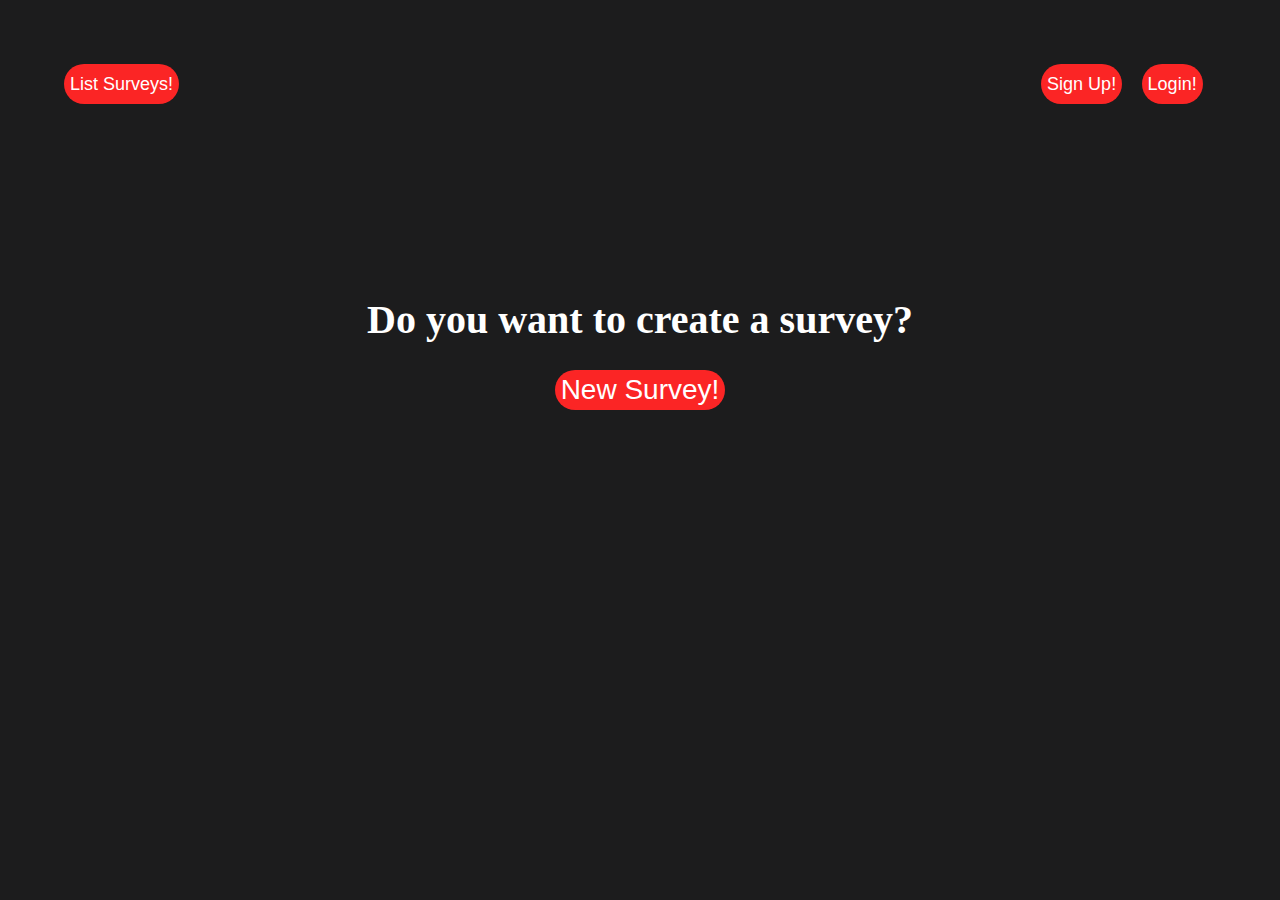
<file: index.html>
<html>
    <head>
        <title>Home Page Design</title>
        <link rel="stylesheet" type="text/css" href="style2.css" />
        <body>
            <div class="mainbox">
                <button name="btnListSurvey" onclick="document.location = 'listSurvey.html'">List Surveys!</button>
                <button name="btnRegister" onclick="document.location = 'register.html'">Sign Up!</button>
                <button name="btnLogin" onclick="document.location = 'login.html'">Login!</button>
            </div>
            <h1>Do you want to create a survey?</h1>
            <button name="btnCreateSurvey" onclick="document.location = 'createSurvey2.html'">New Survey!</button>
        </body>
    </head>
</html>
</file>
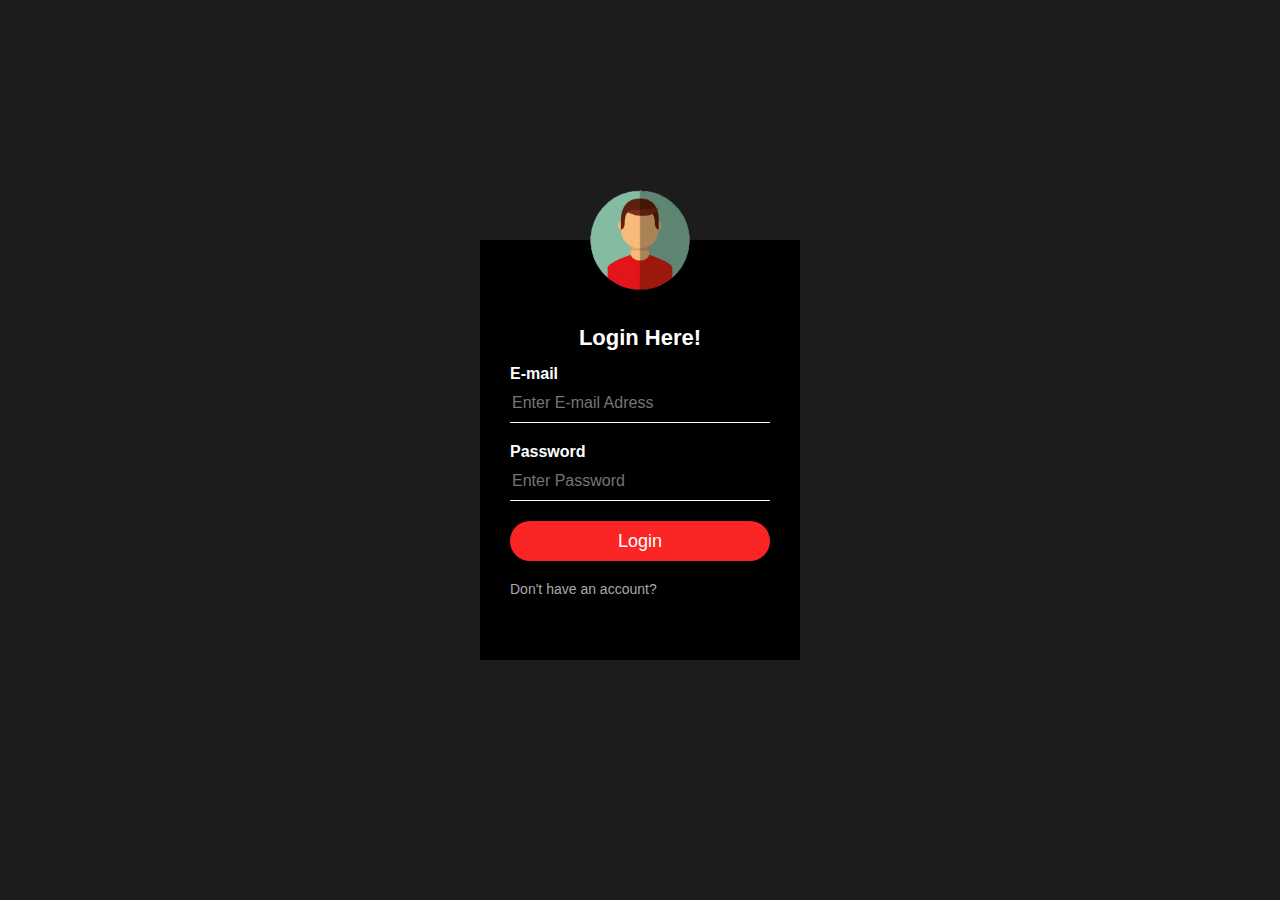
<file: createSurvey2.html>
<html>
    <head>
        <link
            rel="stylesheet"
            href="https://stackpath.bootstrapcdn.com/bootstrap/4.4.1/css/bootstrap.min.css"
            integrity="sha384-Vkoo8x4CGsO3+Hhxv8T/Q5PaXtkKtu6ug5TOeNV6gBiFeWPGFN9MuhOf23Q9Ifjh"
            crossorigin="anonymous"
        />
        <link rel="stylesheet" type="text/css" href="style3.css" />
        <script type="text/javascript" src="https://ajax.googleapis.com/ajax/libs/jquery/2.1.3/jquery.min.js"></script>
    </head>
    <body>
        <div class="surveyTitle">
            <label class="labelSurveyTitle">Enter the title of survey:</label>
            <input type="text" class="form-control" placeholder="Title" id="surveyTitle" />
        </div>

        <div class="form-check">
            <label class="form-check-label" for="term"> <input type="checkbox" class="form-check-input" id="terms" />I accept that this survey is public </label>
        </div>

        <div class="dueDate">
            <input type="date" class="form-control" placeholder="Due Date" id="surveyFinishDate" />
        </div>

        <div>
            <button type="submit" id="surveySave" class="btn btnSave" onclick="saveSurvey()">
                Save the Survey!
            </button>
        </div>

        <div class="form-grop">
            <select class="form-control-sm" id="select-box">
                <option value="2">Multiple Single-Choice Question</option>
                <option value="3">Multiple Multi-Choice Question</option>
                <option value="1">Open-Ended Question</option>
            </select>
        </div>

        <button type="submit" class="btn add" id="addQuestion" onclick="addFunction()">
            Add
        </button>
        <div class="myList" id="myList1"></div>
        <div id="questions" class="surveyBox"></div>

        <div id="firstQuestion" style="display: none;">
            <div class="questionBox" id="Soru">
                <input type="text" class="form-control" id="Qtext" placeholder="Enter the question here" />
                <div class="optionClass">
                    <input type="text" class="form-control-sm option" name="optionText1" placeholder="Enter the option here" />
                    <input type="text" class="form-control-sm option" name="optionText2" placeholder="Enter the option here" />
                </div>
                <button type="submit" class="btn btnOption" id="addOption">
                    Add another option
                </button>
                <button type="submit" class="btn btnDelete" id="deleteQuestion">
                    Delete!
                </button>
                <button type="submit" class="btn btnSaveQuestion" id="saveQuestion">
                    Save!
                </button>
            </div>
        </div>
        <div id="secondQuestion" style="display: none;">
            <div class="questionBox">
                <input type="text" class="form-control" id="SoruMetni" placeholder="Enter the question here" />
                <textarea type="text" class="form-control-sm answer" disabled="disabled" placeholder="Answer" rows="7"></textarea>
                <button type="submit" class="btn btnDelete" id="deleteQuestion">
                    Delete!
                </button>
                <button type="submit" class="btn btnSaveQuestion" id="saveQuestion">
                    Save!
                </button>
            </div>
        </div>

        <script src="createSurvey.js"></script>
        <script src="createSurvey2.js"></script>
    </body>
</html>
</file>
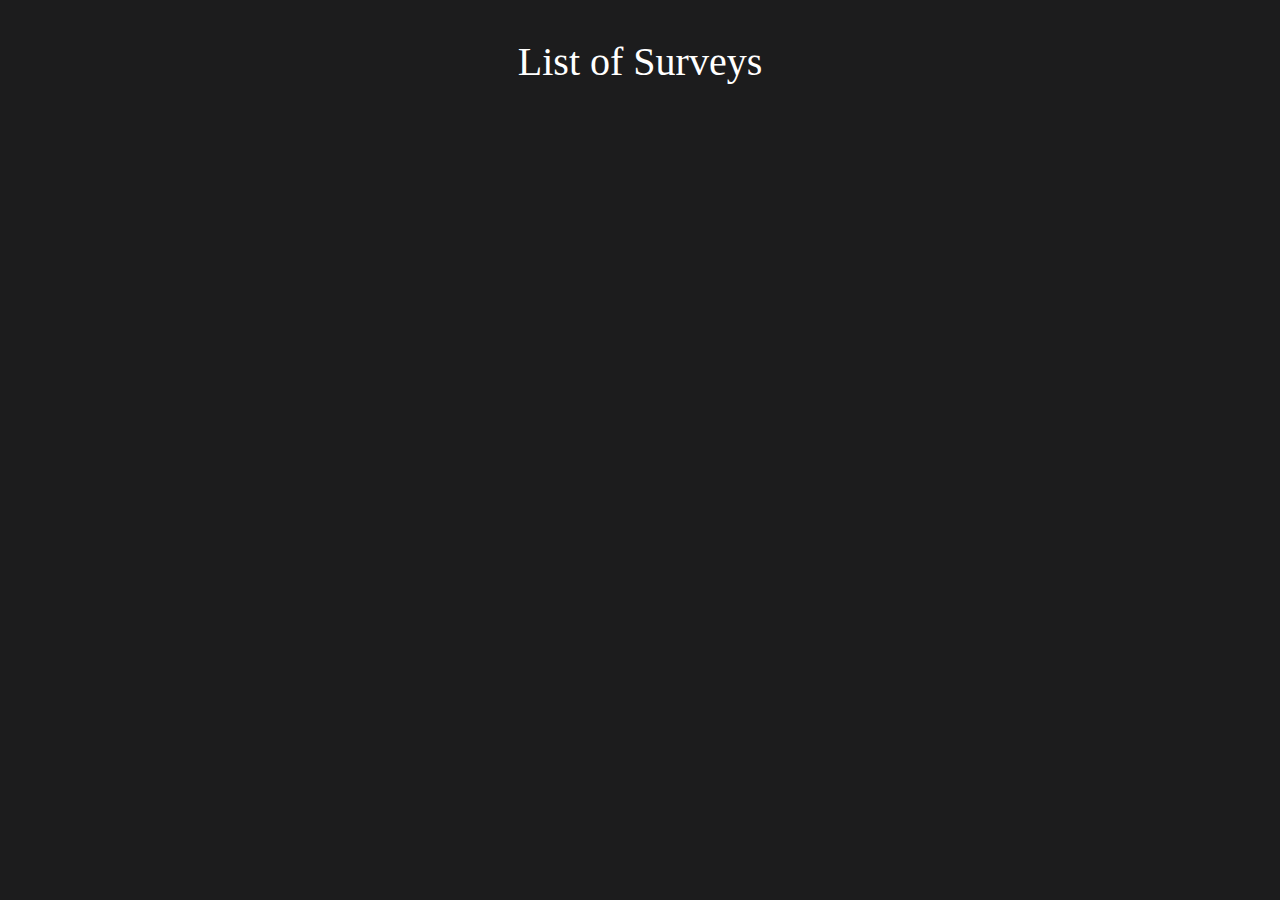
<file: listSurvey.html>
<html>
    <head>
        <link
            rel="stylesheet"
            href="https://stackpath.bootstrapcdn.com/bootstrap/4.4.1/css/bootstrap.min.css"
            integrity="sha384-Vkoo8x4CGsO3+Hhxv8T/Q5PaXtkKtu6ug5TOeNV6gBiFeWPGFN9MuhOf23Q9Ifjh"
            crossorigin="anonymous"
        />
        <link rel="stylesheet" type="text/css" href="style3.css" />
        <script type="text/javascript" src="https://ajax.googleapis.com/ajax/libs/jquery/2.1.3/jquery.min.js"></script>
    </head>

    <body>
        <h1>List of Surveys</h1>
        <div class="container"></div>
        <script type="text/javascript" src="./list.js"></script>
    </body>
</html>
</file>
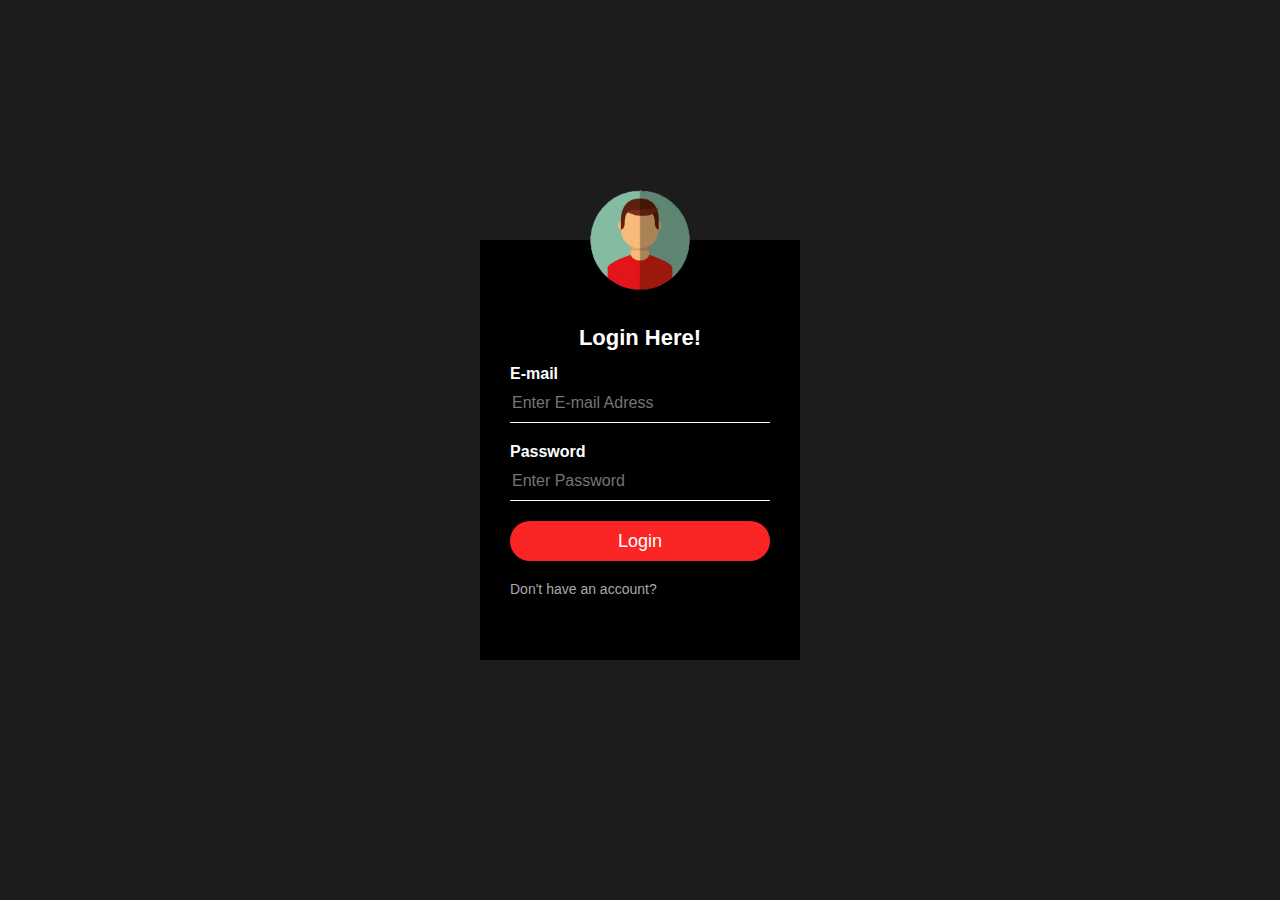
<file: login.html>
<html>
    <head>
        <title>Login Form Design</title>
        <link rel="stylesheet" type="text/css" href="style.css" />
        <script type="text/javascript" src="https://ajax.googleapis.com/ajax/libs/jquery/2.1.3/jquery.min.js"></script>
    </head>
    <body>
        <div class="loginbox">
            <img src="avatar.png" class="avatar" />
            <h1>Login Here!</h1>
            <form>
                <p>E-mail</p>
                <input type="email" id="email" name="" placeholder="Enter E-mail Adress" />
                <p>Password</p>
                <input type="password" id="password" name="" placeholder="Enter Password" />

                <input href="#" id="login" type="button" class="btnLoginReg" name="" value="Login" onclick="login1()" />
                <a href="#" onclick="document.location = 'register.html'">Don't have an account?</a>
            </form>
        </div>
        <script src="user.js"></script>
    </body>
</html>
</file>
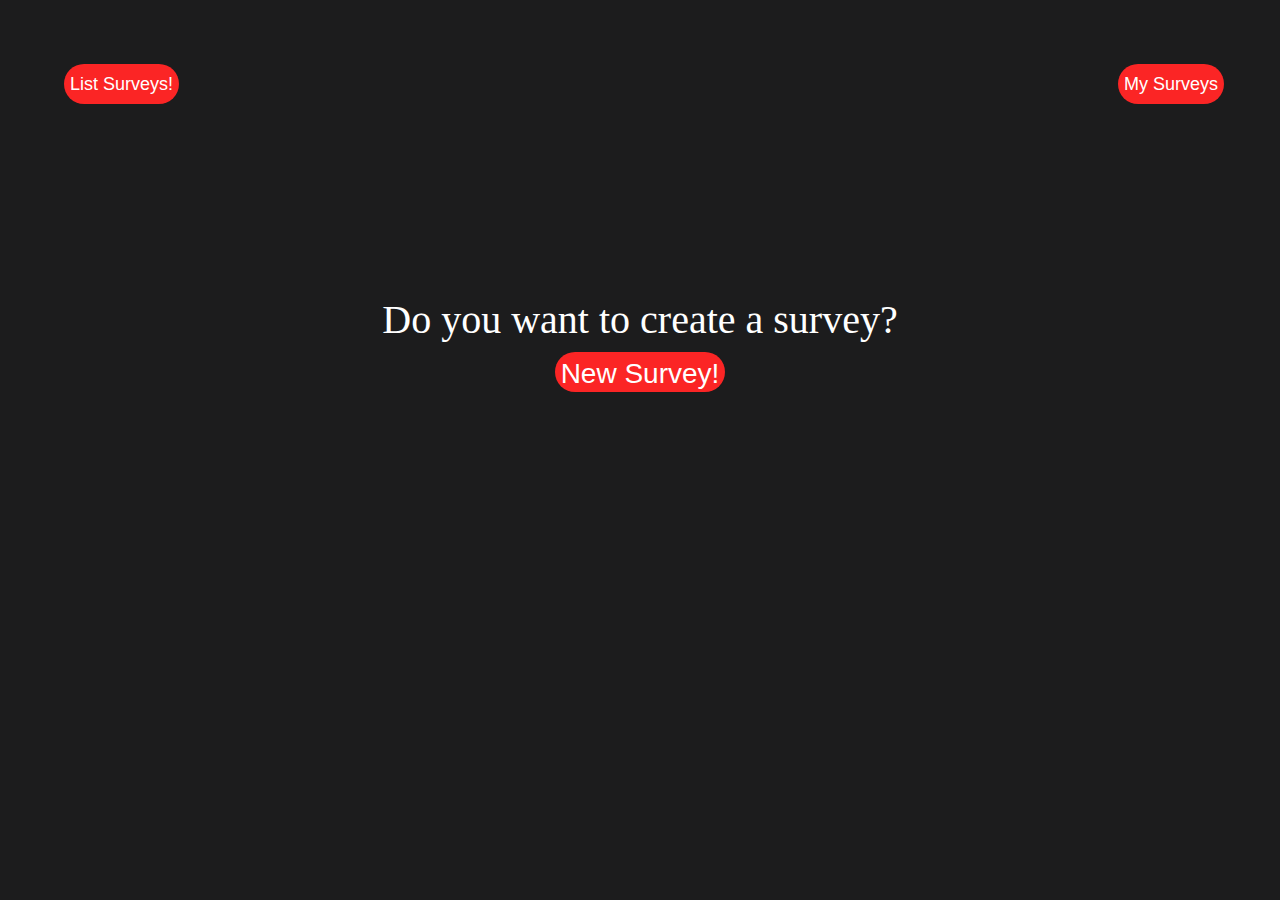
<file: profile.html>
<html>
    <head>
        <link
            rel="stylesheet"
            href="https://stackpath.bootstrapcdn.com/bootstrap/4.4.1/css/bootstrap.min.css"
            integrity="sha384-Vkoo8x4CGsO3+Hhxv8T/Q5PaXtkKtu6ug5TOeNV6gBiFeWPGFN9MuhOf23Q9Ifjh"
            crossorigin="anonymous"
        />
        <link rel="stylesheet" type="text/css" href="style2.css" />

        <body>
            <div class="mainbox">
                <button name="btnListSurvey" onclick="document.location = 'listSurvey.html'">List Surveys!</button>
                <button name="btnMySurveys" class="btnMySurveys" onclick="document.location = 'mySurveys.html'">My Surveys</button>
            </div>
            <h1>Do you want to create a survey?</h1>
            <button name="btnCreateSurvey" onclick="document.location = 'createSurvey2.html'">New Survey!</button>
        </body>
    </head>
</html>
</file>
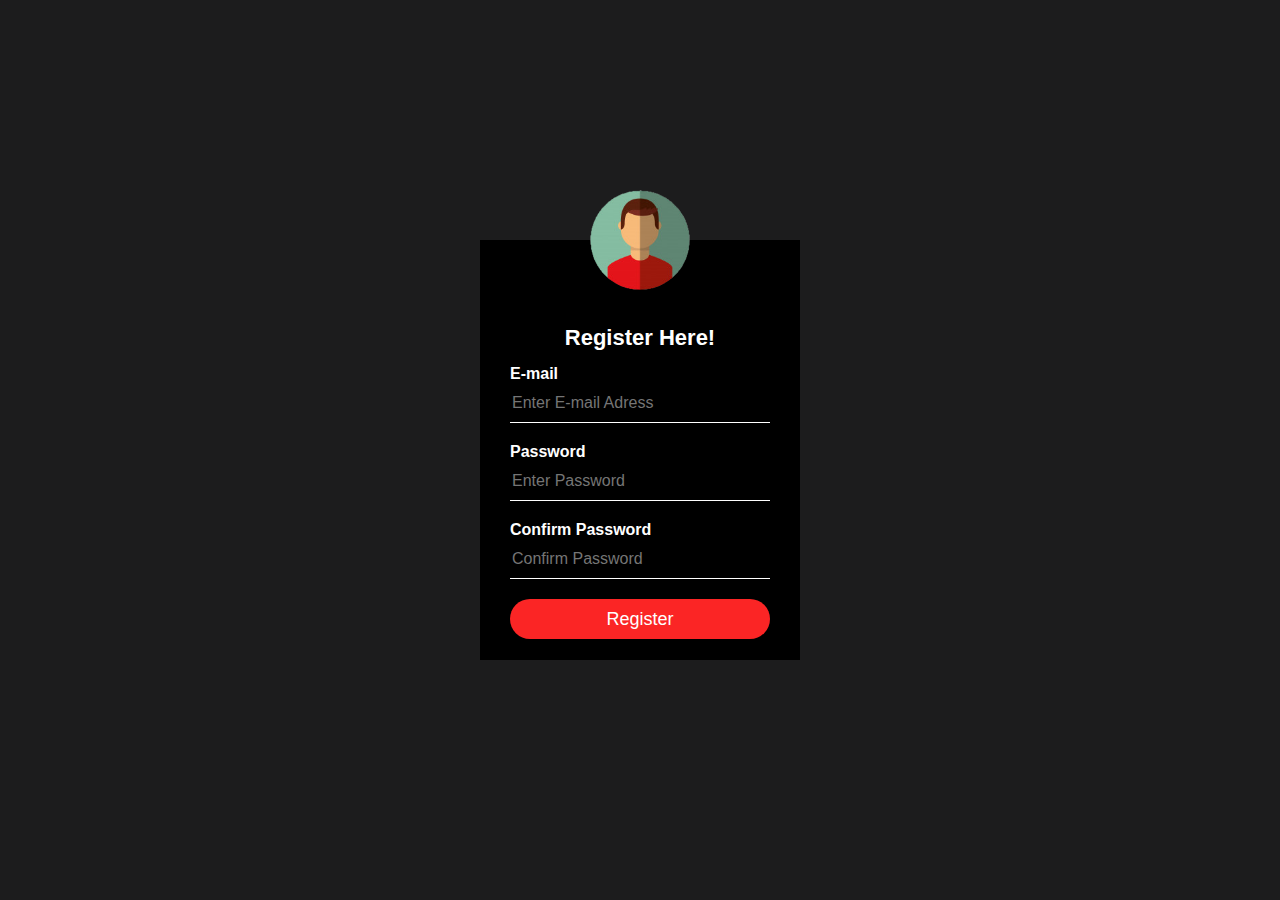
<file: register.html>
<html>
    <head>
        <title>Register Form Design</title>
        <link rel="stylesheet" type="text/css" href="style.css" />
        <script type="text/javascript" src="https://ajax.googleapis.com/ajax/libs/jquery/2.1.3/jquery.min.js"></script>
    </head>
    <body>
        <div class="loginbox">
            <img src="avatar.png" class="avatar" />
            <h1>Register Here!</h1>
            <form>
                <p>E-mail</p>
                <input type="email" name="" id="email" placeholder="Enter E-mail Adress" />
                <p>Password</p>
                <input type="password" id="password" name="" placeholder="Enter Password" />
                <p>Confirm Password</p>
                <input type="password" id="confirmPassword" name="" placeholder="Confirm Password" />
                <input href="#" onclick="register()" type="button" class="btnLoginReg" name="" value="Register" />
            </form>
        </div>
        <script src="user.js"></script>
    </body>
</html>
</file>
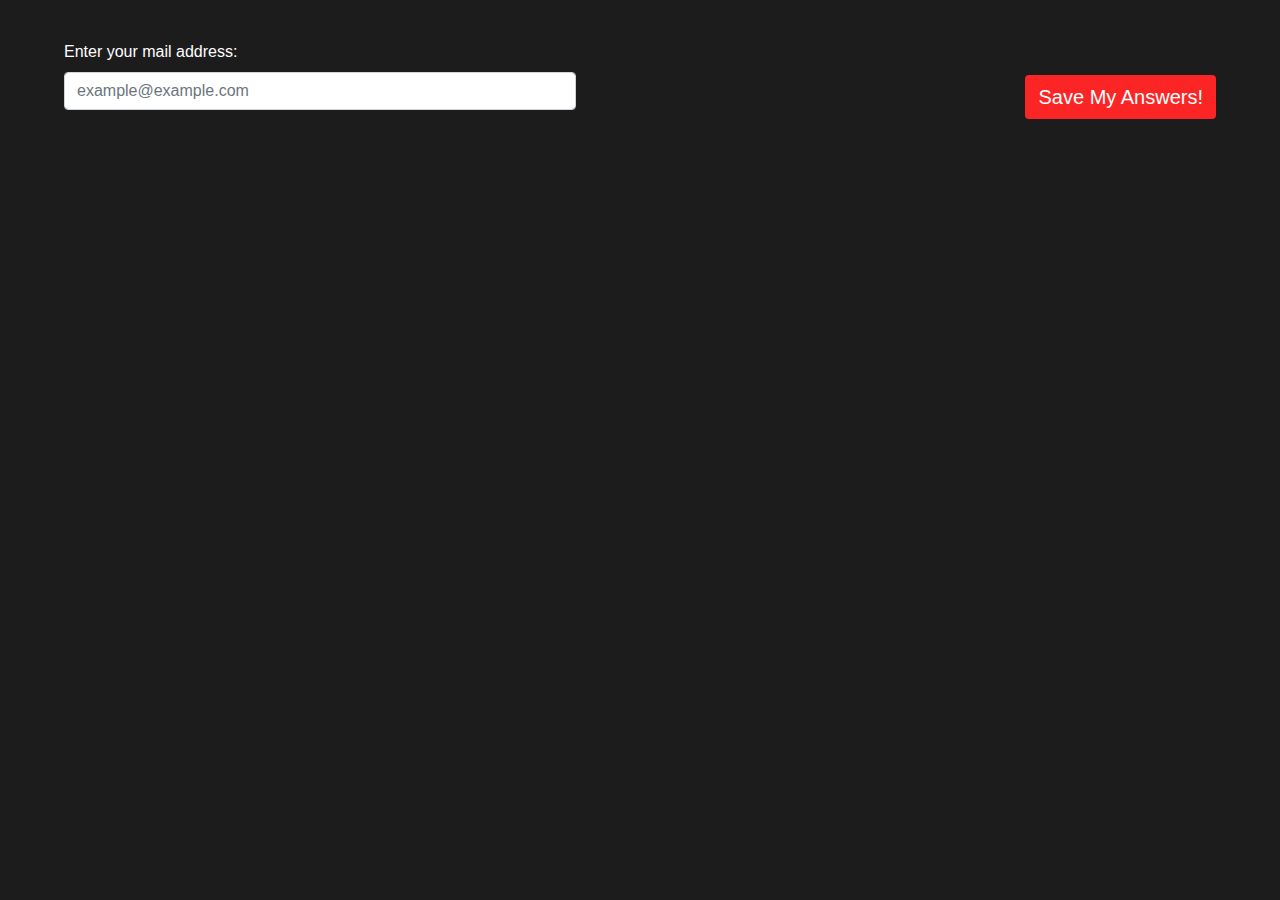
<file: survey.html>
<html>
    <head>
        <link
            rel="stylesheet"
            href="https://stackpath.bootstrapcdn.com/bootstrap/4.4.1/css/bootstrap.min.css"
            integrity="sha384-Vkoo8x4CGsO3+Hhxv8T/Q5PaXtkKtu6ug5TOeNV6gBiFeWPGFN9MuhOf23Q9Ifjh"
            crossorigin="anonymous"
        />
        <link rel="stylesheet" type="text/css" href="style3.css" />

        <script type="text/javascript" src="https://ajax.googleapis.com/ajax/libs/jquery/2.1.3/jquery.min.js"></script>
    </head>
    <body>
        <form class="survey">
            <div class="surveyMail">
                <label class="labelSurveyMail">Enter your mail address:</label>
                <input id="email" type="email" class="form-control" placeholder="example@example.com" />
            </div>

            <div>
                <button type="submit" class="btn btnSaveSurvey">
                    Save My Answers!
                </button>
            </div>
        </form>

        <script type="text/javascript" src="./answer.js"></script>
    </body>
</html>
</file>
<file: style2.css>
body {
    margin: 0;
    padding: 0;
    background-color: rgb(28, 28, 29);
    background-size: cover;
    background-position: center;
    font-family: sans-serif;
}
.mainbox {
    margin-top: 5%;
}

h1 {
    text-align: center;
    font-size: 40px;
    color: #fff;
    font-family: Georgia, 'Times New Roman', Times, serif;
    margin-top: 15%;
}

button[name='btnCreateSurvey'] {
    border: none;
    outline: none;
    height: 40px;
    background: #fb2525;
    color: #fff;
    font-size: 28px;
    border-radius: 20px;
    display: block;
    margin-left: auto;
    margin-right: auto;
}

button[name='btnCreateSurvey']:hover {
    cursor: pointer;
    background: rgb(240, 164, 23);
    color: #fff;
}

.mainbox button[name='btnListSurvey'] {
    border: none;
    outline: none;
    height: 40px;
    background: #fb2525;
    color: #fff;
    font-size: 18px;
    border-radius: 20px;
    margin-left: 5%;
}

.mainbox button[name='btnListSurvey']:hover {
    cursor: pointer;
    background: rgb(240, 164, 23);
    color: #fff;
}

.mainbox button[name='btnLogin'] {
    border: none;
    outline: none;
    height: 40px;
    background: #fb2525;
    color: #fff;
    font-size: 18px;
    border-radius: 20px;
    margin-left: 15px;
}

.mainbox button[name='btnLogin']:hover {
    cursor: pointer;
    background: rgb(240, 164, 23);
    color: #fff;
}

.mainbox button[name='btnRegister'] {
    border: none;
    outline: none;
    height: 40px;
    background: #fb2525;
    color: #fff;
    font-size: 18px;
    border-radius: 20px;
    margin-left: 67%;
}

.mainbox button[name='btnRegister']:hover {
    cursor: pointer;
    background: rgb(240, 164, 23);
    color: #fff;
}

.btnMySurveys {
    border: none;
    outline: none;
    height: 40px;
    background: #fb2525;
    color: #fff;
    font-size: 18px;
    border-radius: 20px;
    margin-left: 73%;
}
</file>
<file: style3.css>
body {
    margin: 0;
    padding: 0;
    background-color: rgb(28, 28, 29);
    background-size: cover;
    background-position: center;
    font-family: sans-serif;
}

.fill-blank-answer-div {
    background-color: grey;
}

.pie-chart-extend {
    margin-top: 25px;
    margin-left: 10%;

    padding-bottom: 25px;
}
.container {
    top: 25%;
    left: 20%;
    padding-top: 5%;
    padding-bottom: 10%;
}

.container a[name='a']:hover {
    cursor: pointer;
    background: #fb2525;
    color: #fff;
}

h1 {
    margin-top: 3%;
    color: white;
    text-align: center;
    font-family: Georgia, 'Times New Roman', Times, serif;
}

.labelSurveyTitle {
    color: white;
    margin-top: 20px;
    margin-left: 0%;
    font-size: 20px;
}
.surveyTitle {
    width: 40%;
    margin-left: 5%;
    margin-top: 20px;
}

.form-check {
    color: white;
    float: right;
    margin-right: 5%;
    margin-top: -65px;
    font-size: 18px;
}

.btnSave {
    background-color: #fb2525;
    color: #ffffff;
    float: right;
    margin-right: -15%;
    margin-top: 22px;
    font-size: 20px;
}

.questionLabel {
    color: #ffffff;
    font-size: 14px;
}

.form-grop {
    width: 15%;
    margin-left: 5%;
    margin-top: 10px;
}

.add {
    margin-left: 22%;
    margin-top: -32px;
    color: #ffffff;
    background-color: rgb(56, 56, 56);
    font-size: 14px;
}

.add:hover {
    margin-left: 22%;
    margin-top: -32px;
    color: #fff;
    background-color: rgb(240, 164, 23);
    font-size: 14px;
}

.questionBox {
    background-color: rgb(56, 56, 56);
    width: 50%;
    margin-top: 20px;
    margin-left: 50%;
    transform: translate(-50%, 15%);
    box-sizing: border-box;
    padding: 30px 30px;
}

.questionBox {
    background-color: rgb(56, 56, 56);
    width: 50%;
    margin-top: 20px;
    margin-left: 50%;
    transform: translate(-50%, 15%);
    box-sizing: border-box;
    padding: 30px 30px;
}

.option {
    width: 78%;
    margin-top: 3%;
}

.btnOption {
    background-color: rgb(28, 28, 29);
    color: #ffffff;
    margin-top: 3%;
    font-size: 14px;
}

.btnOption:hover {
    color: #fff;
    background-color: rgb(240, 164, 23);
    margin-top: 3%;
    font-size: 14px;
}

.btnDelete {
    background-color: rgb(240, 164, 23);
    color: white;
    margin-top: 3%;
    font-size: 14px;
    float: right;
}
.btnSaveQuestion {
    background-color: rgb(240, 164, 23);
    color: white;
    margin-top: 3%;
    font-size: 14px;
    float: right;
    margin-right: 1%;
}
.questionBox2 {
    background-color: rgb(56, 56, 56);
    width: 50%;
    height: 260px;
    margin-top: 15px;
    margin-left: 50%;
    transform: translate(-50%, 0%);
    box-sizing: border-box;
    padding: 30px 30px;
}

.answer {
    margin-top: 3%;
    width: 100%;
    height: 100px;
}

.btnSaveSurvey {
    background-color: #fb2525;
    color: #ffffff;
    float: right;
    margin-right: 5%;
    margin-top: -35px;
    font-size: 20px;
}

.question {
    color: #fff;
}

.labelSurveyMail {
    color: white;
    margin-top: 20px;
    margin-left: 0%;
    font-size: 16px;
}

.surveyMail {
    width: 40%;
    margin-left: 5%;
    margin-top: 20px;
}

.surveyBox {
    background-color: rgb(56, 56, 56);
    width: 50%;
    height: auto;
    margin-top: 45px;
    margin-left: 50%;
    transform: translate(-50%, 0%);
    box-sizing: border-box;
    padding: 0px 30px;
}

.questionText {
    font-size: 20px;
    color: black;
}

.myList {
    margin-bottom: 60px;
}

.question-textarea {
    width: 100%;
    height: 200px;
    background-color: rgb(206, 198, 198);
}

.radio {
    color: black;
}

.radio-option {
    margin-top: 15px;
}

.note {
    color: gray;
}

.dueDate {
    width: 15%;
    float: right;
    margin-right: 5%;
    margin-top: -30px;
}

.btnDeleteMySurvey {
    background-color: #fb2525;
    color: white;
    margin-top: -45px;
    font-size: 14px;
    float: right;
    margin-right: -9%;
}

.toggle {
    margin-left: -11%;
    margin-top: -40px;
}

.result-open-ended {
    color: white;
    margin-top: 25px;
    margin-left: 10%;
    padding-bottom: 25px;
}

.result-multi-single {
    color: white;
    margin-top: 25px;
    margin-left: 10%;
    padding-bottom: 25px;
}

.result-multi-multi {
    color: white;
    margin-top: 25px;
    margin-left: 10%;
    padding-bottom: 25px;
}

.result-open-ended-question {
    font-size: 25;
}

.result-multi-single-question {
    font-size: 25;
}

.result-multi-multi-question {
    font-size: 25;
}
</file>
<file: style.css>
body {
    margin: 0;
    padding: 0;
    background-color: rgb(28, 28, 29);
    background-size: cover;
    background-position: center;
    font-family: sans-serif;
}
.loginbox {
    width: 320px;
    height: 420px;
    background: #000;
    color: #fff;
    top: 50%;
    left: 50%;
    position: absolute;
    transform: translate(-50%, -50%);
    box-sizing: border-box;
    padding: 70px 30px;
}
.avatar {
    width: 100px;
    height: 100px;
    border-radius: 50%;
    position: absolute;
    top: -50px;
    left: calc(50% - 50px);
}

h1 {
    text-align: center;
    font-size: 22px;
}

.loginbox p {
    margin: 0;
    padding: 0;
    font-weight: bold;
}

.loginbox input {
    width: 100%;
    margin-bottom: 20px;
}

.loginbox input[type='email'],
input[type='password'] {
    border: none;
    border-bottom: 1px solid #fff;
    background: transparent;
    outline: none;
    height: 40px;
    color: #fff;
    font-size: 16px;
}

.loginbox input[type='submit']:hover {
    cursor: pointer;
    background: #ffc107;
    color: #000;
}

.loginbox a {
    text-decoration: none;
    font-size: 14px;
    color: darkgray;
}

.loginbox a:hover {
    color: #ffc107;
}

.btnLoginReg {
    border: none;
    outline: none;
    height: 40px;
    background: #fb2525;
    color: #fff;
    font-size: 18px;
    border-radius: 20px;
}

.btnLoginReg:hover {
    cursor: pointer;
    background: #ffc107;
    color: #000;
}
</file>
